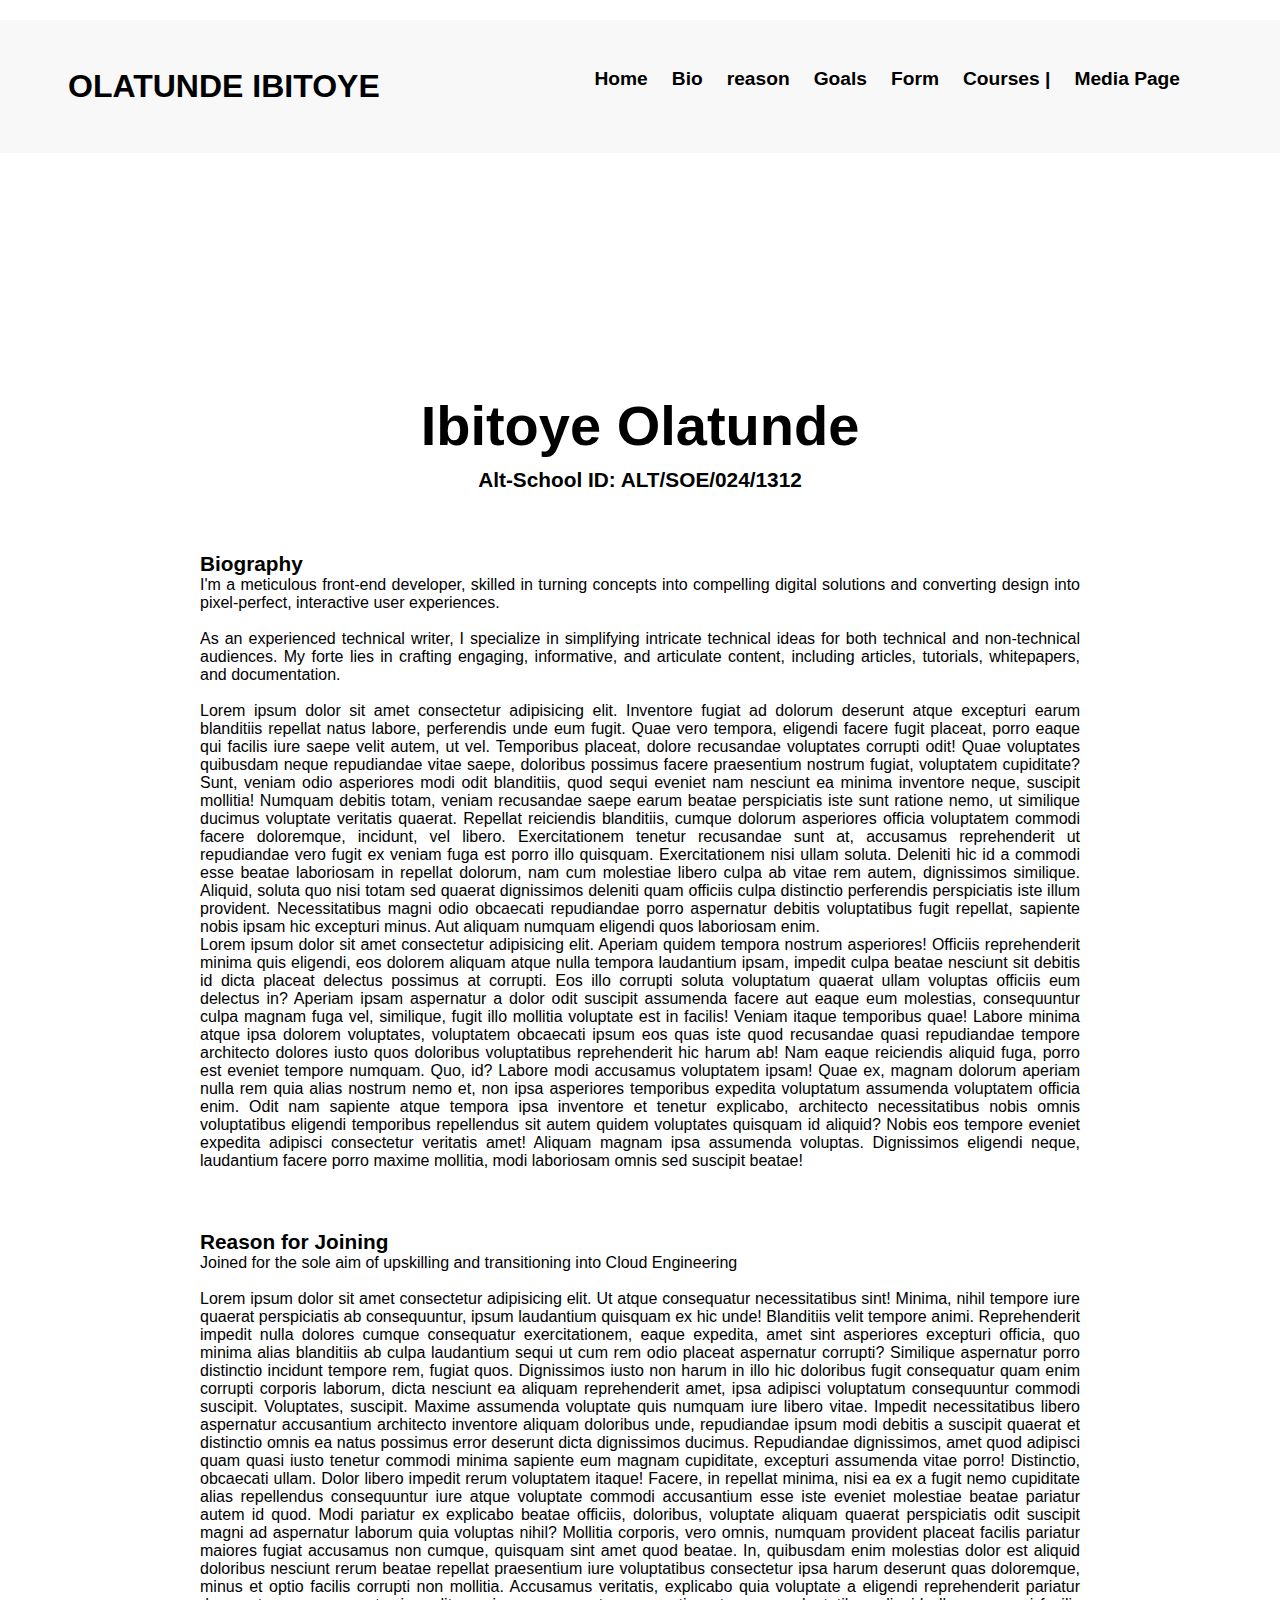
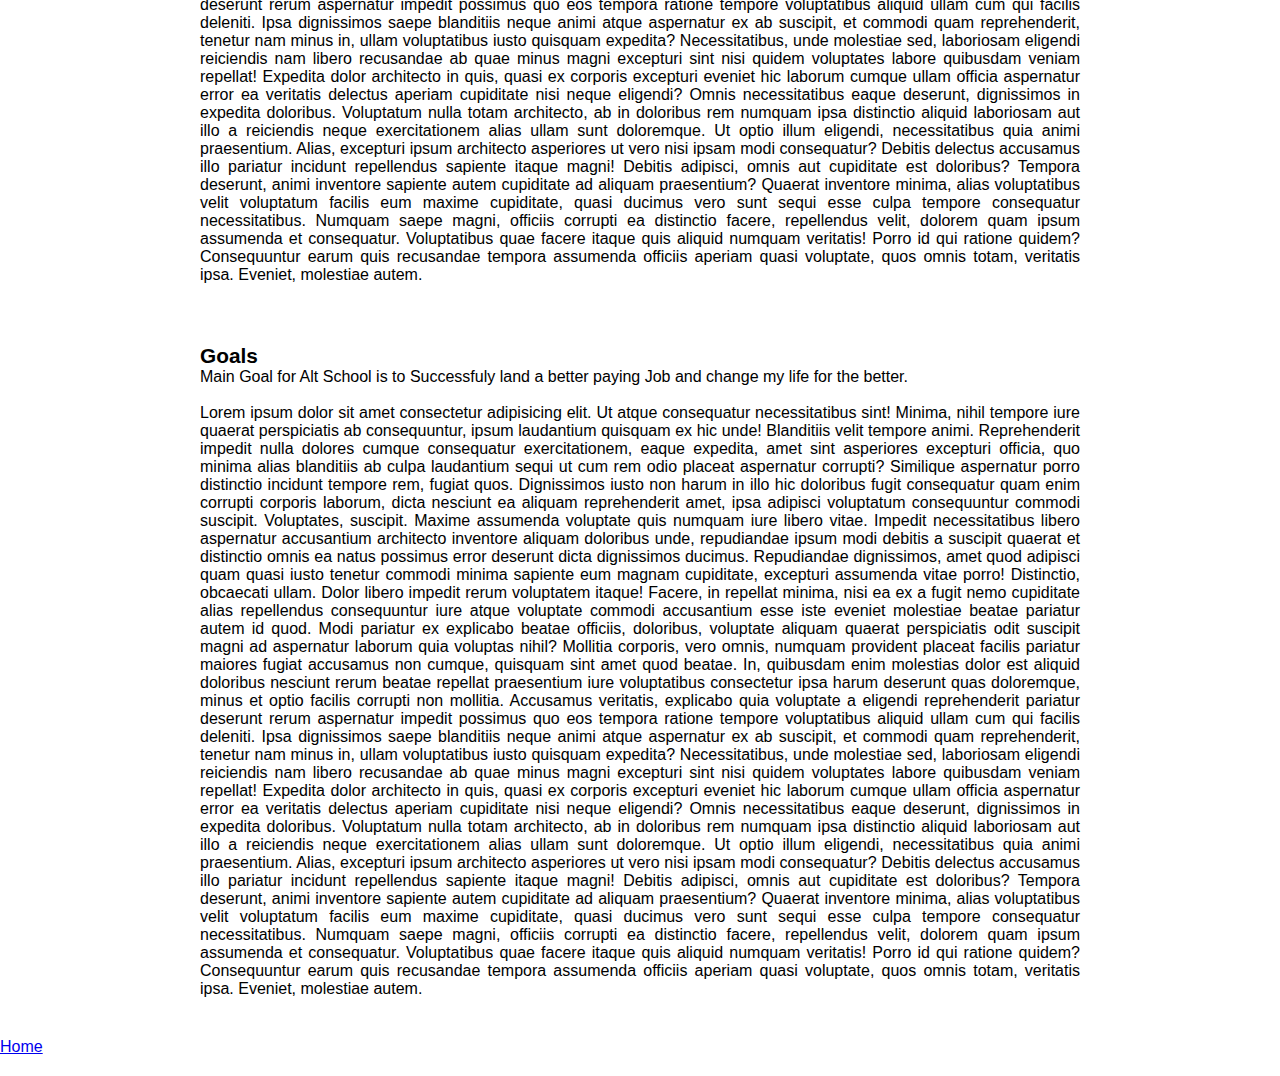
<file: index.html>
<!DOCTYPE html>
<html lang="en">
<head>
    <meta charset="UTF-8">
    <meta name="viewport" content="width=device-width, initial-scale=1.0">
    <title>Assignment 1 </title>
    <link rel="stylesheet" href="style.css">
</head>
<body>
    <header class="header">
        <nav class="nav-bar">
            <span class="nav-logo">Olatunde Ibitoye</span>

            <ul class="nav-list">
                <li class="list-it"><a class="nav-hr" href="#home">Home</a></li>
                <li class="list-it"><a class="nav-hr" href="#bio">Bio</a></li>
                <li class="list-it"><a class="nav-hr" href="#reason">reason</a></li>
                <li class="list-it"><a class="nav-hr" href="#goals">Goals</a></li>
                <li class="list-it"><a class="nav-hr" href="form.html">Form</a></li>
                <li class="list-it"><a  class="nav-hr" href="table.html">Courses |</a></li>
                <li class="list-it"><a  class="nav-hr" href="media.html">Media Page</a></li>
            </ul>
        </nav>
    </header>

    <section class="section" id="home">        
        <div class="section-container">
            <div class="header-title">
                <h1 class="main-head">Ibitoye Olatunde</h1>
                <h3 class="sub-head">Alt-School ID: ALT/SOE/024/1312</h3>
            </div>            
        </div>
    </section>

    <section class="section" id="bio">
        <div class="section-container">
            <div class="section-bio">
                <h1 class="sub-head">Biography</h1>
                <p>I'm a meticulous front-end developer, skilled in turning concepts into compelling digital solutions and converting design into pixel-perfect, interactive user experiences.</p>
                <br>
                    
                <p>As an experienced technical writer, I specialize in simplifying intricate technical ideas for both technical and non-technical audiences. My forte lies in crafting engaging, informative, and articulate content, including articles, tutorials, whitepapers, and documentation.</p>
                <br>

                <p>Lorem ipsum dolor sit amet consectetur adipisicing elit. Inventore fugiat ad dolorum deserunt atque excepturi earum blanditiis repellat natus labore, perferendis unde eum fugit. Quae vero tempora, eligendi facere fugit placeat, porro eaque qui facilis iure saepe velit autem, ut vel. Temporibus placeat, dolore recusandae voluptates corrupti odit! Quae voluptates quibusdam neque repudiandae vitae saepe, doloribus possimus facere praesentium nostrum fugiat, voluptatem cupiditate? Sunt, veniam odio asperiores modi odit blanditiis, quod sequi eveniet nam nesciunt ea minima inventore neque, suscipit mollitia! Numquam debitis totam, veniam recusandae saepe earum beatae perspiciatis iste sunt ratione nemo, ut similique ducimus voluptate veritatis quaerat. Repellat reiciendis blanditiis, cumque dolorum asperiores officia voluptatem commodi facere doloremque, incidunt, vel libero. Exercitationem tenetur recusandae sunt at, accusamus reprehenderit ut repudiandae vero fugit ex veniam fuga est porro illo quisquam. Exercitationem nisi ullam soluta. Deleniti hic id a commodi esse beatae laboriosam in repellat dolorum, nam cum molestiae libero culpa ab vitae rem autem, dignissimos similique. Aliquid, soluta quo nisi totam sed quaerat dignissimos deleniti quam officiis culpa distinctio perferendis perspiciatis iste illum provident. Necessitatibus magni odio obcaecati repudiandae porro aspernatur debitis voluptatibus fugit repellat, sapiente nobis ipsam hic excepturi minus. Aut aliquam numquam eligendi quos laboriosam enim.</p>

                <p>Lorem ipsum dolor sit amet consectetur adipisicing elit. Aperiam quidem tempora nostrum asperiores! Officiis reprehenderit minima quis eligendi, eos dolorem aliquam atque nulla tempora laudantium ipsam, impedit culpa beatae nesciunt sit debitis id dicta placeat delectus possimus at corrupti. Eos illo corrupti soluta voluptatum quaerat ullam voluptas officiis eum delectus in? Aperiam ipsam aspernatur a dolor odit suscipit assumenda facere aut eaque eum molestias, consequuntur culpa magnam fuga vel, similique, fugit illo mollitia voluptate est in facilis! Veniam itaque temporibus quae! Labore minima atque ipsa dolorem voluptates, voluptatem obcaecati ipsum eos quas iste quod recusandae quasi repudiandae tempore architecto dolores iusto quos doloribus voluptatibus reprehenderit hic harum ab! Nam eaque reiciendis aliquid fuga, porro est eveniet tempore numquam. Quo, id? Labore modi accusamus voluptatem ipsam! Quae ex, magnam dolorum aperiam nulla rem quia alias nostrum nemo et, non ipsa asperiores temporibus expedita voluptatum assumenda voluptatem officia enim. Odit nam sapiente atque tempora ipsa inventore et tenetur explicabo, architecto necessitatibus nobis omnis voluptatibus eligendi temporibus repellendus sit autem quidem voluptates quisquam id aliquid? Nobis eos tempore eveniet expedita adipisci consectetur veritatis amet! Aliquam magnam ipsa assumenda voluptas. Dignissimos eligendi neque, laudantium facere porro maxime mollitia, modi laboriosam omnis sed suscipit beatae!</p>
            </div>
        </div>
    </section>
    <section class="section" id="reason">
        <div class="section-container">
            <div class="section-bio">
                <h1 class="sub-head">Reason for Joining</h1>
                <p>Joined for the sole aim of upskilling and transitioning into Cloud Engineering</p>
                <br>
                <p>Lorem ipsum dolor sit amet consectetur adipisicing elit. Ut atque consequatur necessitatibus sint! Minima, nihil tempore iure quaerat perspiciatis ab consequuntur, ipsum laudantium quisquam ex hic unde! Blanditiis velit tempore animi. Reprehenderit impedit nulla dolores cumque consequatur exercitationem, eaque expedita, amet sint asperiores excepturi officia, quo minima alias blanditiis ab culpa laudantium sequi ut cum rem odio placeat aspernatur corrupti? Similique aspernatur porro distinctio incidunt tempore rem, fugiat quos. Dignissimos iusto non harum in illo hic doloribus fugit consequatur quam enim corrupti corporis laborum, dicta nesciunt ea aliquam reprehenderit amet, ipsa adipisci voluptatum consequuntur commodi suscipit. Voluptates, suscipit. Maxime assumenda voluptate quis numquam iure libero vitae. Impedit necessitatibus libero aspernatur accusantium architecto inventore aliquam doloribus unde, repudiandae ipsum modi debitis a suscipit quaerat et distinctio omnis ea natus possimus error deserunt dicta dignissimos ducimus. Repudiandae dignissimos, amet quod adipisci quam quasi iusto tenetur commodi minima sapiente eum magnam cupiditate, excepturi assumenda vitae porro! Distinctio, obcaecati ullam. Dolor libero impedit rerum voluptatem itaque! Facere, in repellat minima, nisi ea ex a fugit nemo cupiditate alias repellendus consequuntur iure atque voluptate commodi accusantium esse iste eveniet molestiae beatae pariatur autem id quod. Modi pariatur ex explicabo beatae officiis, doloribus, voluptate aliquam quaerat perspiciatis odit suscipit magni ad aspernatur laborum quia voluptas nihil? Mollitia corporis, vero omnis, numquam provident placeat facilis pariatur maiores fugiat accusamus non cumque, quisquam sint amet quod beatae. In, quibusdam enim molestias dolor est aliquid doloribus nesciunt rerum beatae repellat praesentium iure voluptatibus consectetur ipsa harum deserunt quas doloremque, minus et optio facilis corrupti non mollitia. Accusamus veritatis, explicabo quia voluptate a eligendi reprehenderit pariatur deserunt rerum aspernatur impedit possimus quo eos tempora ratione tempore voluptatibus aliquid ullam cum qui facilis deleniti. Ipsa dignissimos saepe blanditiis neque animi atque aspernatur ex ab suscipit, et commodi quam reprehenderit, tenetur nam minus in, ullam voluptatibus iusto quisquam expedita? Necessitatibus, unde molestiae sed, laboriosam eligendi reiciendis nam libero recusandae ab quae minus magni excepturi sint nisi quidem voluptates labore quibusdam veniam repellat! Expedita dolor architecto in quis, quasi ex corporis excepturi eveniet hic laborum cumque ullam officia aspernatur error ea veritatis delectus aperiam cupiditate nisi neque eligendi? Omnis necessitatibus eaque deserunt, dignissimos in expedita doloribus. Voluptatum nulla totam architecto, ab in doloribus rem numquam ipsa distinctio aliquid laboriosam aut illo a reiciendis neque exercitationem alias ullam sunt doloremque. Ut optio illum eligendi, necessitatibus quia animi praesentium. Alias, excepturi ipsum architecto asperiores ut vero nisi ipsam modi consequatur? Debitis delectus accusamus illo pariatur incidunt repellendus sapiente itaque magni! Debitis adipisci, omnis aut cupiditate est doloribus? Tempora deserunt, animi inventore sapiente autem cupiditate ad aliquam praesentium? Quaerat inventore minima, alias voluptatibus velit voluptatum facilis eum maxime cupiditate, quasi ducimus vero sunt sequi esse culpa tempore consequatur necessitatibus. Numquam saepe magni, officiis corrupti ea distinctio facere, repellendus velit, dolorem quam ipsum assumenda et consequatur. Voluptatibus quae facere itaque quis aliquid numquam veritatis! Porro id qui ratione quidem? Consequuntur earum quis recusandae tempora assumenda officiis aperiam quasi voluptate, quos omnis totam, veritatis ipsa. Eveniet, molestiae autem.</p>
            </div>
        </div>
    </section>
    <section class="section" id="goals">
        <div class="section-container">
            <div class="section-bio">
                <h1 class="sub-head">Goals</h1>
                <p>Main Goal for Alt School is to Successfuly land a better paying Job and change my life for the better.</p>
                <br>
                <p>Lorem ipsum dolor sit amet consectetur adipisicing elit. Ut atque consequatur necessitatibus sint! Minima, nihil tempore iure quaerat perspiciatis ab consequuntur, ipsum laudantium quisquam ex hic unde! Blanditiis velit tempore animi. Reprehenderit impedit nulla dolores cumque consequatur exercitationem, eaque expedita, amet sint asperiores excepturi officia, quo minima alias blanditiis ab culpa laudantium sequi ut cum rem odio placeat aspernatur corrupti? Similique aspernatur porro distinctio incidunt tempore rem, fugiat quos. Dignissimos iusto non harum in illo hic doloribus fugit consequatur quam enim corrupti corporis laborum, dicta nesciunt ea aliquam reprehenderit amet, ipsa adipisci voluptatum consequuntur commodi suscipit. Voluptates, suscipit. Maxime assumenda voluptate quis numquam iure libero vitae. Impedit necessitatibus libero aspernatur accusantium architecto inventore aliquam doloribus unde, repudiandae ipsum modi debitis a suscipit quaerat et distinctio omnis ea natus possimus error deserunt dicta dignissimos ducimus. Repudiandae dignissimos, amet quod adipisci quam quasi iusto tenetur commodi minima sapiente eum magnam cupiditate, excepturi assumenda vitae porro! Distinctio, obcaecati ullam. Dolor libero impedit rerum voluptatem itaque! Facere, in repellat minima, nisi ea ex a fugit nemo cupiditate alias repellendus consequuntur iure atque voluptate commodi accusantium esse iste eveniet molestiae beatae pariatur autem id quod. Modi pariatur ex explicabo beatae officiis, doloribus, voluptate aliquam quaerat perspiciatis odit suscipit magni ad aspernatur laborum quia voluptas nihil? Mollitia corporis, vero omnis, numquam provident placeat facilis pariatur maiores fugiat accusamus non cumque, quisquam sint amet quod beatae. In, quibusdam enim molestias dolor est aliquid doloribus nesciunt rerum beatae repellat praesentium iure voluptatibus consectetur ipsa harum deserunt quas doloremque, minus et optio facilis corrupti non mollitia. Accusamus veritatis, explicabo quia voluptate a eligendi reprehenderit pariatur deserunt rerum aspernatur impedit possimus quo eos tempora ratione tempore voluptatibus aliquid ullam cum qui facilis deleniti. Ipsa dignissimos saepe blanditiis neque animi atque aspernatur ex ab suscipit, et commodi quam reprehenderit, tenetur nam minus in, ullam voluptatibus iusto quisquam expedita? Necessitatibus, unde molestiae sed, laboriosam eligendi reiciendis nam libero recusandae ab quae minus magni excepturi sint nisi quidem voluptates labore quibusdam veniam repellat! Expedita dolor architecto in quis, quasi ex corporis excepturi eveniet hic laborum cumque ullam officia aspernatur error ea veritatis delectus aperiam cupiditate nisi neque eligendi? Omnis necessitatibus eaque deserunt, dignissimos in expedita doloribus. Voluptatum nulla totam architecto, ab in doloribus rem numquam ipsa distinctio aliquid laboriosam aut illo a reiciendis neque exercitationem alias ullam sunt doloremque. Ut optio illum eligendi, necessitatibus quia animi praesentium. Alias, excepturi ipsum architecto asperiores ut vero nisi ipsam modi consequatur? Debitis delectus accusamus illo pariatur incidunt repellendus sapiente itaque magni! Debitis adipisci, omnis aut cupiditate est doloribus? Tempora deserunt, animi inventore sapiente autem cupiditate ad aliquam praesentium? Quaerat inventore minima, alias voluptatibus velit voluptatum facilis eum maxime cupiditate, quasi ducimus vero sunt sequi esse culpa tempore consequatur necessitatibus. Numquam saepe magni, officiis corrupti ea distinctio facere, repellendus velit, dolorem quam ipsum assumenda et consequatur. Voluptatibus quae facere itaque quis aliquid numquam veritatis! Porro id qui ratione quidem? Consequuntur earum quis recusandae tempora assumenda officiis aperiam quasi voluptate, quos omnis totam, veritatis ipsa. Eveniet, molestiae autem.</p>
            </div>
        </div>
    </section>

    <section class="section" >
        <a href="#home">Home</a>
    </section>
</body>
</html>
</file>
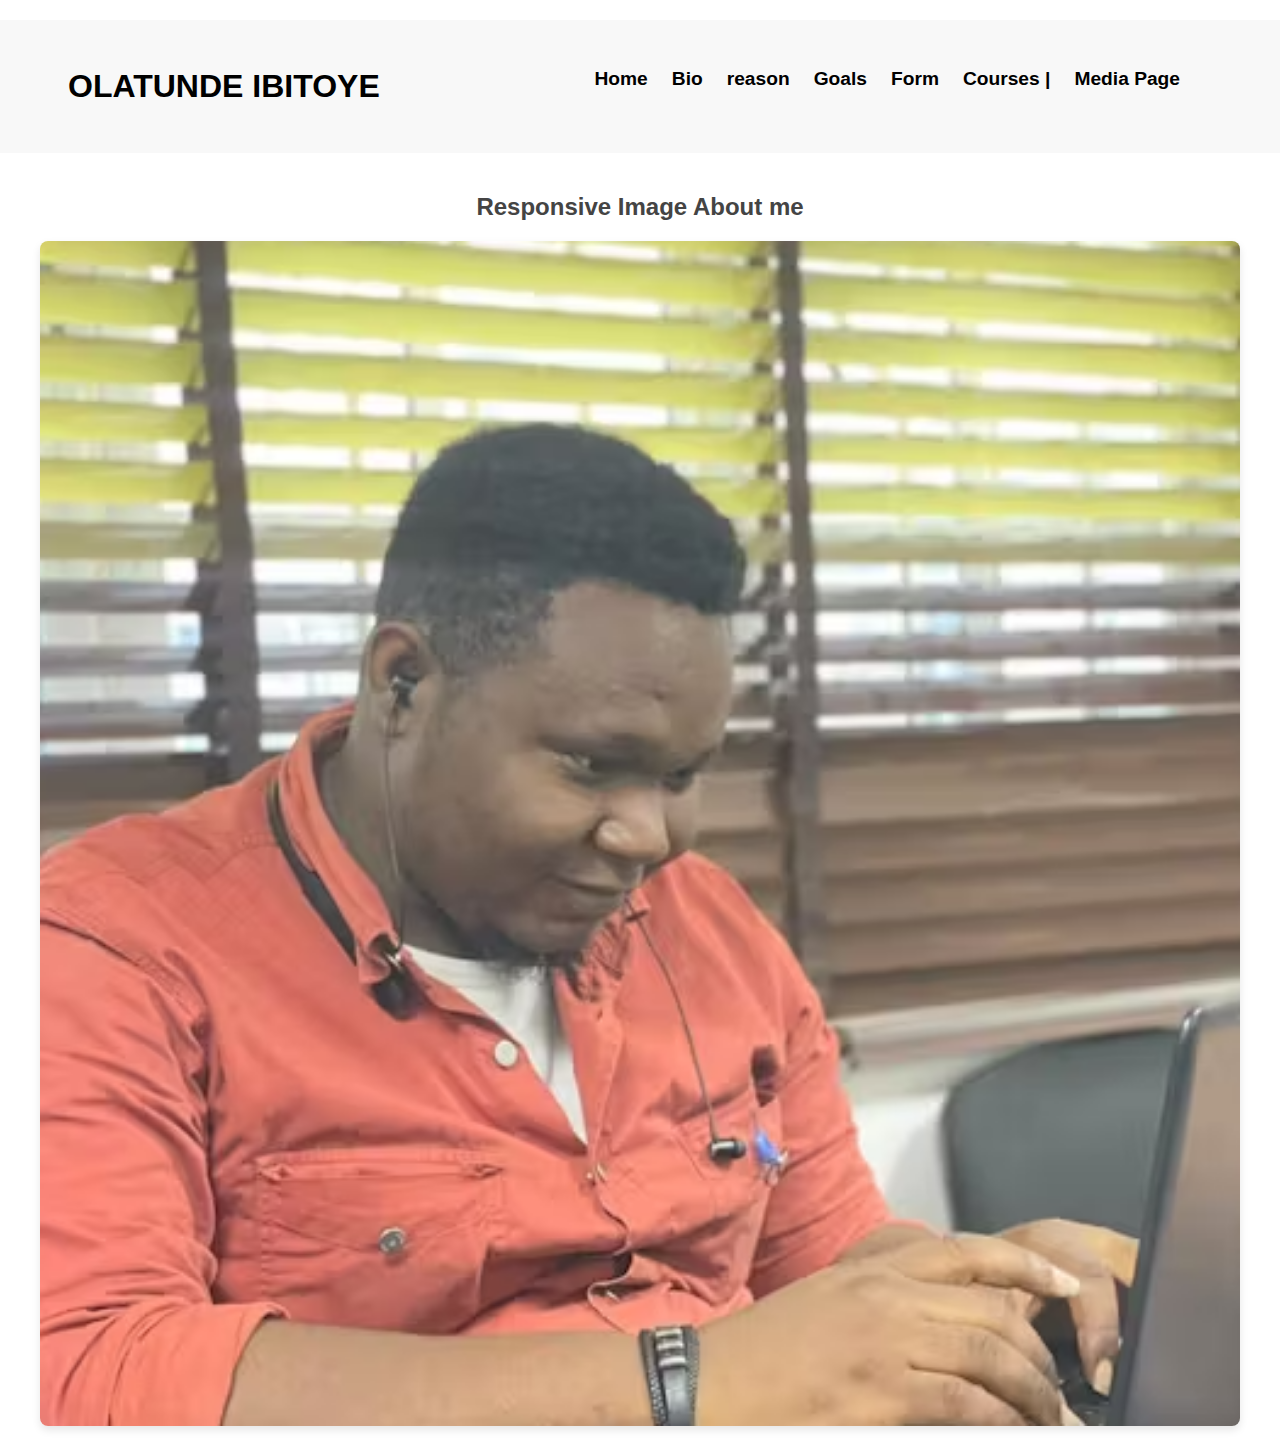
<file: media.html>
<!DOCTYPE html>
<html lang="en">
    <head>
        <meta charset="UTF-8">
        <meta name="viewport" content="width=device-width, initial-scale=1.0">
        <title>Courses</title>
         <link rel="stylesheet" href="media.css">
         <link rel="stylesheet" href="style.css">
        <link rel="preconnect" href="https://fonts.googleapis.com">
        <link rel="preconnect" href="https://fonts.gstatic.com" crossorigin>
        <link href="https://fonts.googleapis.com/css2?family=Poppins:ital,wght@0,100;0,200;0,300;0,400;0,500;0,600;0,700;0,800;0,900;1,100;1,200;1,300;1,400;1,500;1,600;1,700;1,800;1,900&display=swap" rel="stylesheet">
        <link rel="stylesheet" href="https://cdnjs.cloudflare.com/ajax/libs/font-awesome/4.7.0/css/font-awesome.min.css">
    </head>
    <body>
        <header class="header">
            <nav class="nav-bar">
                <span class="nav-logo">Olatunde Ibitoye</span>
    
                <ul class="nav-list">
                    <li class="list-it"><a class="nav-hr" href="index.html">Home</a></li>
                    <li class="list-it"><a class="nav-hr" href="#bio">Bio</a></li>
                    <li class="list-it"><a class="nav-hr" href="#reason">reason</a></li>
                    <li class="list-it"><a class="nav-hr" href="#goals">Goals</a></li>
                    <li class="list-it"><a class="nav-hr" href="form.html">Form</a></li>
                    <li class="list-it"><a  class="nav-hr" href="table.html">Courses |</a></li>
                    <li class="list-it"><a  class="nav-hr" href="media.html">Media Page</a></li>
                </ul>
            </nav>
        </header>

    <main class="media-page">
        
        <h2>Responsive Image About me</h2>
        <picture>
            <source srcset="img/avat2.jpg" media="(max-width: 600px)" class="img">
            <source srcset="educa.png" media="(max-width: 1200px)" class="img">
            <source srcset="img/avatar.PNG" class="img">
            <img src="img/avatar.PNG" alt="avatar" class="img">
        </picture>
       
    </main>
</body>
</html>
</file>
<file: style.css>
*{
    margin: 0;
    padding: 0;
    font-family: 'Trebuchet MS', 'Lucida Sans Unicode', 'Lucida Grande', 'Lucida Sans', Arial, sans-serif;
}

.header{
    background-color: #f8f8f8;
    /* position: fixed;
    width: 100%;
    padding: 10px;    
    margin-bottom: 100px; */
}



.nav-bar{
    display: flex;
    justify-content: space-between;
    margin: 20px;
    padding: 3rem;
}

.nav-logo{
    font-size: 2rem;
    font-weight: 600;
    text-transform: uppercase;    
}

ul.nav-list {
    display: flex;
    justify-content: center;
    text-align: center;
    list-style: none;
    margin: 0 20px;
}

li.list-it{
    margin: 0 12px;
    font-size: 1.2rem;
    font-weight: 600;
}

.section{
    padding: 20px 0;    
    
}

.section-container{
    margin:0 200px;

}
.header-title {
    text-align: center;
    margin-top: 200px;
}
.main-head{
    font-size: 3.5rem;   
    margin-bottom: 10px; 
}

.sub-head{
    font-size: 1.3rem;    
}
.section-bio{
    margin-top: 20px;
    display: block;
    text-align: justify;

}
a.nav-hr {
    color: #000;
    text-decoration: none;
}


/* FORM STYLING SECTION */

.sect{
    display: flex;
    width: 100%;
    height: 100vh
}

.image-social{
    background: #fffcf8;
    padding-top: 67px;
    width: 45%;
    height: 100vh
}

.img-case{
    width: 100%;
    height: 370px;
}

.img-sty{
    width: 100%;
    object-fit: contain;
    height: 100%;
}

.title-text{
    font-size: 3.1875rem;
    line-height: 72px;
    text-align: center;
    margin-bottom: 25px;
    letter-spacing: .51px;
}

.social{
    margin-bottom: 5rem;
    display: flex;
    align-items: center;
    flex-direction: column;
}

.social-logo{
    display: flex;
    gap: 15px;
    align-items: center;
    margin-bottom: 10px;
}

.contact{
    text-align: center;
}

.contact-tex{
    font-size: .75rem;
    line-height: 180%;
    letter-spacing: .02rem;
    color: #000812;
}

.contact-foot{
    font-size: .875rem;
    font-family: Almarena, sans-serif;
    line-height: 30px;
    letter-spacing: -.01rem;
    color: #000812;
}

.form{
    width: 55%;
    height: 100vh;
    overflow-y: auto;    
}

.sign-in-link{
    text-align: right;
}

.formed{
    width: 90%;
    padding: 40px 30px;
}

.signup-title{
    width: 90%;
    padding: 70px 30px;
}
.signu{
    font-size: 1.75rem;    
    color: rgb(11, 30, 75);
    line-height: 30px;
    margin-bottom: 10px;

}

.title{
    font-size: 1rem;    
    color: rgb(133, 136, 141);
    line-height: 20px;
    margin-bottom: 25px;
}

.form-input{
    display: flex;
    gap: 175px;
    margin-bottom: 2rem;
    width: 100%;
    
}

.input-one{
    display: flex;
    flex-direction: column;    
}

.input-two{
    display: flex;
    flex-direction: column;    
}


.label{
    text-align: left;
    color: rgb(11, 30, 75);
    font-size: 1rem;
    padding-bottom: 10px;
}

.form-style{
    padding: 20px 70px;
    border: none;
    border-radius: 5px;
    background: rgb(250, 250, 250);
    width: 100%;
    
}

.form-footer{
    font-size: 1rem;
    font-family: EuclidLight, sans-serif;
    color: rgb(133, 136, 141);
    line-height: 20px;
    margin-bottom: 25px;
}
.button-submit{
    width: 100%;
    padding: 16px 0px;
    background: rgb(106, 111, 245);
    color: rgb(255, 255, 255);
    font-family: EuclidRegular, sans-serif;
    display: flex;
    gap: 10px;
    border: none;
    border-radius: 6px;
    -webkit-box-align: center;
    align-items: center;
    -webkit-box-pack: center;
    justify-content: center;
    cursor: pointer;
    transition: 0.3s ease-in-out;
}

.button-submit:hover{
    background: rgb(112, 115, 194);
}
</file>
<file: media.css>
/* Responsive Media Page */
.media-page {
    padding: 20px;
    max-width: 1200px;
    margin: 0 auto;
    text-align: center;
}

.media-page h2 {
    font-size: 24px;
    margin-bottom: 20px;
    color: #444;
}

.picture, video, audio {
    max-width: 100%;
    height: auto;
    margin-bottom: 20px;
}

/* Image Styles */
.img {
    width: 100%;
    height: auto;
    box-shadow: 0px 4px 8px rgba(0, 0, 0, 0.1);
    border-radius: 8px;
}

/* Video and Audio Styles */
video, audio {
    width: 100%;
    outline: none;
    border-radius: 8px;
    box-shadow: 0px 4px 8px rgba(0, 0, 0, 0.1);
}

/* Media Queries for Responsive Design */
@media (max-width: 768px) {
    .nav-bar {
        flex-direction: column;
        align-items: flex-start;
    }

    .nav-list {
        flex-direction: column;
        width: 100%;
    }

    .list-it {
        width: 100%;
        text-align: left;
    }

    .nav-hr {
        display: block;
        width: 100%;
        padding: 10px;
        background-color: #444;
        margin-bottom: 5px;
        border-radius: 5px;
    }

    .media-page h2 {
        font-size: 20px;
    }
}

@media (max-width: 480px) {
    .nav-logo {
        font-size: 20px;
    }

    .nav-hr {
        padding: 10px 15px;
    }

    .media-page h2 {
        font-size: 18px;
    }
}
</file>
